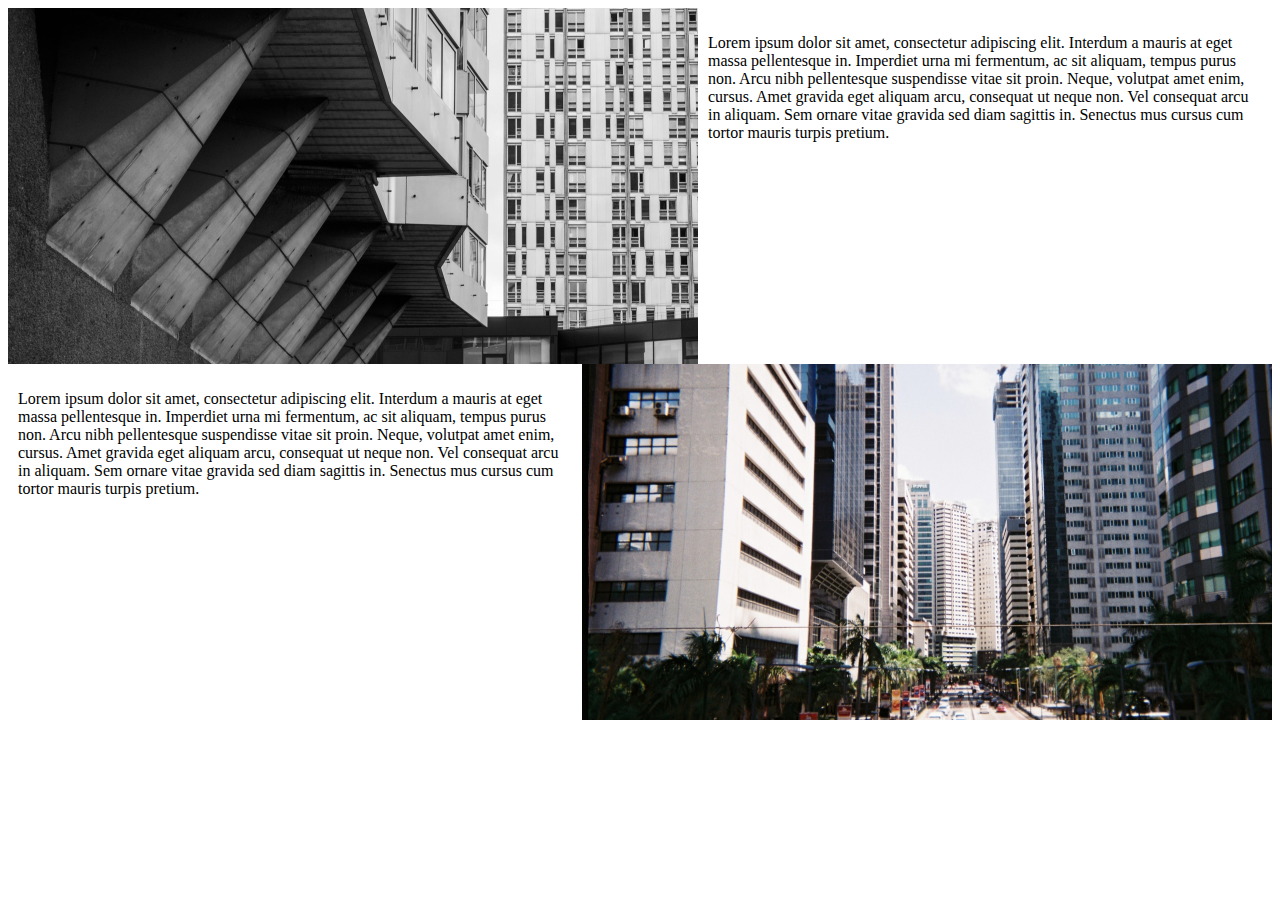
<file: zigzag.html>
<!DOCTYPE html>
<html lang="en">

<head>
    <meta charset="UTF-8">
    <meta http-equiv="X-UA-Compatible" content="IE=edge">
    <meta name="viewport" content="width=device-width, initial-scale=1.0">
    <title>Document</title>
    <link rel="stylesheet" href="./css/zigzag.css">
</head>

<body>
    <section class="contenedor">
        <header></header>
        <main>
            <article class="parrafo1">
                <picture class="parrafo1__edificiosbn">
                    <source srcset=" ./img/zigzag/edificiosbn.jpg 1x, ./img/zigzag/edificiosbn@2x.jpg 2x ">
                    <img class="parrafo1__edificiosbn__foto " src=" " alt="edificiosbn ">
                    <figcaption class="parrafo1__edificiosbn__parrafo ">
                        <p class="parrafo1__edificiosbn__parrafo__texto ">Lorem ipsum dolor sit amet, consectetur adipiscing elit. Interdum a mauris at eget massa pellentesque in. Imperdiet urna mi fermentum, ac sit aliquam, tempus purus non. Arcu nibh pellentesque suspendisse vitae sit proin. Neque,
                            volutpat amet enim, cursus. Amet gravida eget aliquam arcu, consequat ut neque non. Vel consequat arcu in aliquam. Sem ornare vitae gravida sed diam sagittis in. Senectus mus cursus cum tortor mauris turpis pretium. </p>
                    </figcaption>
                </picture>
            </article>
            <article class="parrafo2 ">
                <picture class="parrafo2__edificioscolor ">
                    <source srcset=" ./img/zigzag/edificioscolor.jpg 1x, ./img/zigzag/edificioscolor@2x.jpg 2x ">
                    <img class="parrafo2__edificioscolor__foto " src=" " alt="edificioscolor ">
                    <figcaption class="parrafo2__edificioscolor__parrafo ">
                        <p class="parrafo2__edificioscolor__parrafo__texto ">Lorem ipsum dolor sit amet, consectetur adipiscing elit. Interdum a mauris at eget massa pellentesque in. Imperdiet urna mi fermentum, ac sit aliquam, tempus purus non. Arcu nibh pellentesque suspendisse vitae sit proin. Neque,
                            volutpat amet enim, cursus. Amet gravida eget aliquam arcu, consequat ut neque non. Vel consequat arcu in aliquam. Sem ornare vitae gravida sed diam sagittis in. Senectus mus cursus cum tortor mauris turpis pretium. </p>
                    </figcaption>
                </picture>
            </article>
        </main>
        <footer></footer>
    </section>

</body>

</html>
</file>
<file: css/zigzag.css>
.contenedor {}

article {
    display: flex;
    align-items: center;
}

p {
    padding: 10px;
}

.parrafo1 {}

.parrafo1__edificiosbn {
    display: flex;
}

.parrafo1__edificiosbn__foto {}

.parrafo1__edificiosbn__parrafo {}

.parrafo1__edificiosbn__parrafo__texto {}

.parrafo2 {}

.parrafo2__edificioscolor {
    display: flex;
    flex-direction: row-reverse;
}

.parrafo2__edificioscolor__foto {}

.parrafo2__edificioscolor__parrafo {}

.parrafo2__edificioscolor__parrafo__texto {}
</file>
